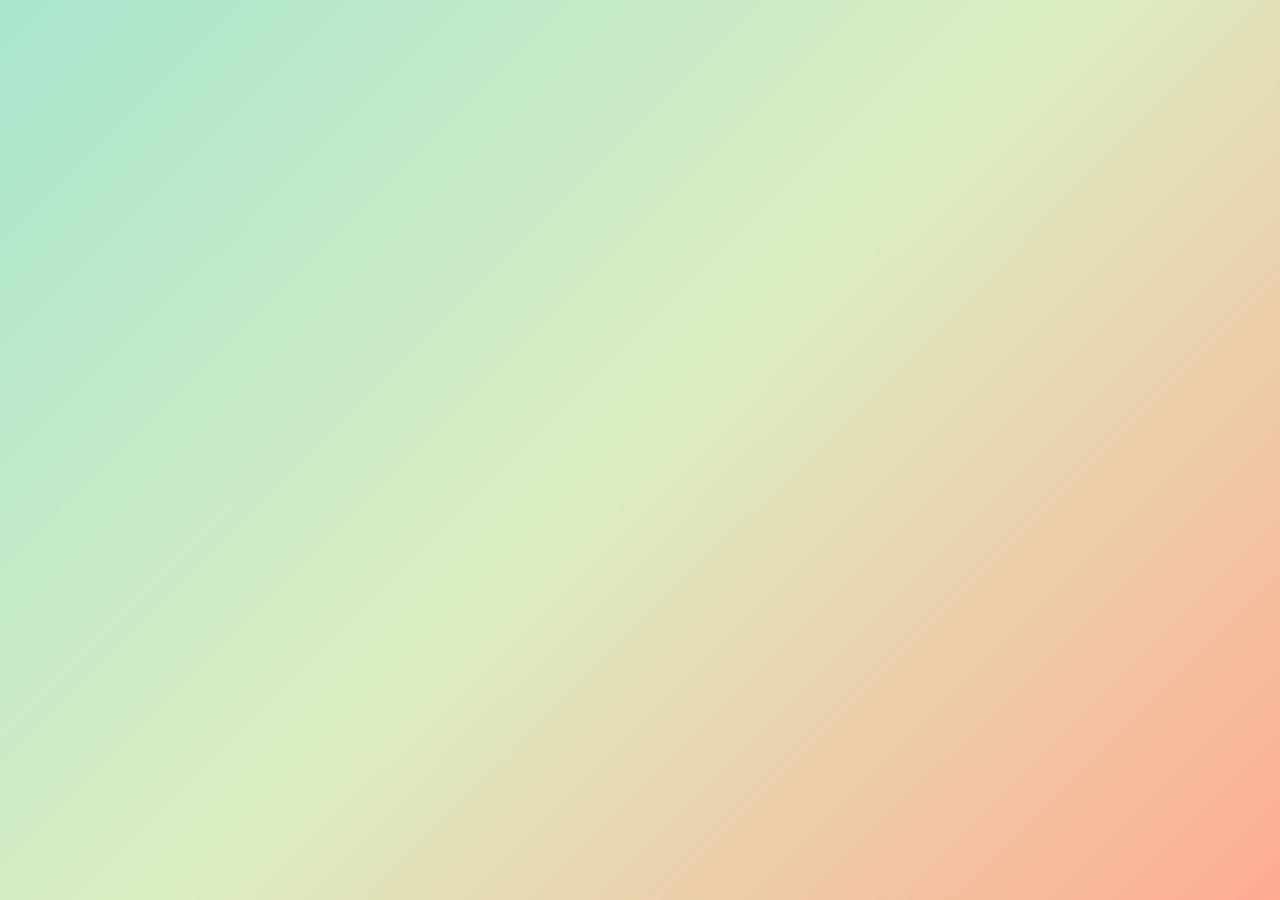
<file: index.html>
<!DOCTYPE html>
<html lang="pl">
<head>
    <meta charset="UTF-8">
    <meta name="viewport" content="width=device-width, initial-scale=1.0">
    <title>LikeGo - Wyszukiwanie</title>
    <style>
        body {
            display: flex;
            flex-direction: column;
            align-items: center;
            justify-content: flex-start;
            height: 100vh;
            margin: 0;
            background: linear-gradient(135deg, #a8e6cf, #dcedc1, #ffab91);
            animation: backgroundColorChange 10s ease infinite;
            font-family: Arial, sans-serif;
            opacity: 0; /* Zaczynamy od niewidoczności */
            animation: fadeIn 1s forwards; /* Animacja wejścia */
        }

        @keyframes fadeIn {
            to { opacity: 1; }
        }

        @keyframes backgroundColorChange {
            0% { background-color: #a8e6cf; }
            33% { background-color: #dcedc1; }
            66% { background-color: #ffab91; }
            100% { background-color: #a8e6cf; }
        }

        .shortcut-container {
            display: flex;
            gap: 10px;
            margin-top: 60px; /* Odstęp od górnej części ekranu */
        }

        .shortcut {
            width: 50px;
            height: 50px;
            display: flex;
            align-items: center;
            justify-content: center;
            border-radius: 50%;
            background-color: #a8e6cf;
            color: white;
            font-size: 24px;
            animation: shortcutSlideIn 0.5s forwards; /* Animacja wejścia skrótów */
            transform: translateY(-20px); /* Zaczynamy z przesunięciem */
        }

        @keyframes shortcutSlideIn {
            to { transform: translateY(0); }
        }

        .shortcut:hover {
            background-color: #007BFF; /* Zmiana koloru tła */
            transform: rotate(360deg); /* Obrót */
            box-shadow: 0 0 10px rgba(0, 123, 255, 0.5); /* Akcentujący cień */
            transition: transform 0.3s ease; /* Płynne przejście */
        }

        .logo {
            width: 100px; /* Dostosuj rozmiar logo */
            margin-top: 20px; /* Odstęp od skrótów */
            opacity: 0; /* Zaczynamy od niewidoczności */
            animation: logoFadeIn 1s forwards; /* Animacja wejścia logo */
        }

        @keyframes logoFadeIn {
            from { transform: scale(0.5); opacity: 0; } /* Powiększenie na wejściu */
            to { transform: scale(1); opacity: 1; }
        }

        .search-container {
            margin-top: 20px;
            width: 100%;
            display: flex;
            justify-content: center;
        }

        input[type="text"] {
            padding: 10px;
            width: 300px;
            border: 1px solid #ccc;
            border-radius: 5px;
            font-size: 16px;
        }

        input[type="submit"] {
            padding: 10px 20px;
            margin-left: 10px;
            border: none;
            border-radius: 5px;
            background-color: #4CAF50;
            color: white;
            cursor: pointer;
            font-size: 16px;
            transition: background-color 0.3s, transform 0.1s;
        }

        input[type="submit"]:hover {
            background-color: #45a049;
            transform: scale(1.05); /* Powiększenie */
        }

        input[type="submit"]:active {
            transform: translateY(2px); /* Skok w dół przy kliknięciu */
        }

        .arcade-button {
            position: absolute; /* Umieść przycisk w prawym górnym rogu */
            top: 20px;
            right: 20px;
            padding: 10px 15px;
            border: none;
            border-radius: 5px;
            background-color: #007BFF;
            color: white;
            font-size: 16px;
            cursor: pointer;
            transition: background-color 0.3s, transform 0.1s;
            opacity: 0; /* Zaczynamy od niewidoczności */
            animation: arcadeButtonSlideIn 1s forwards; /* Animacja przycisku */
        }

        @keyframes arcadeButtonSlideIn {
            from { transform: translateY(-20px); opacity: 0; }
            to { transform: translateY(0); opacity: 1; }
        }

        .added {
            background-color: #FFD700; /* Złoty kolor na 1 sekundę */
            animation: pulse 0.5s; /* Pulsujący efekt */
        }

        @keyframes pulse {
            0% { transform: scale(1); }
            50% { transform: scale(1.1); }
            100% { transform: scale(1); }
        }

        .hidden {
            display: none; /* Ukryj element */
        }
    </style>
</head>
<body>
    <button class="arcade-button" onclick="window.location.href='arcade.html'">Arcade</button> <!-- Przycisk Arcade -->

    <div class="shortcut-container" id="shortcutContainer">
        <div class="shortcut" onclick="openLink('https://www.youtube.com')">Y</div> <!-- YouTube -->
        <div class="shortcut" onclick="openLink('https://www.wikipedia.org')">W</div> <!-- Wikipedia -->
        <div class="shortcut" onclick="openLink('https://www.facebook.com')">F</div> <!-- Facebook -->
        <div class="shortcut" onclick="addCustomShortcut()">+</div> <!-- Przycisk dodawania skrótu -->
    </div>

    <img src="logo.png" alt="LikeGo Logo" class="logo"> <!-- Logo pod skrótami -->

    <div class="search-container">
        <input type="text" id="searchInput" placeholder="Wyszukaj..." oninput="filterShortcuts()">
        <input type="submit" value="Szukaj" onclick="performSearch()">
    </div>

    <script>
        const shortcuts = [
            { letter: 'Y', url: 'https://www.youtube.com' },
            { letter: 'W', url: 'https://www.wikipedia.org' },
            { letter: 'F', url: 'https://www.facebook.com' }
        ];

        function openLink(url) {
            window.open(url, '_blank'); // Otwórz skrót w nowej karcie
        }

        function addCustomShortcut() {
            const shortcutLetter = prompt("Wprowadź literę skrótu:");
            if (shortcutLetter) {
                const shortcutDiv = document.createElement('div');
                shortcutDiv.className = 'shortcut added'; // Dodaj klasę do animacji
                shortcutDiv.innerText = shortcutLetter.toUpperCase();
                shortcutDiv.onclick = function() {
                    openLink('https://example.com/' + shortcutLetter.toLowerCase()); // Przykładowy link
                };
                document.querySelector('.shortcut-container').appendChild(shortcutDiv);

                // Usuwanie animacji po 1 sekundzie
                setTimeout(() => {
                    shortcutDiv.classList.remove('added');
                }, 1000);

                // Dodaj nowy skrót do tablicy
                shortcuts.push({ letter: shortcutLetter.toUpperCase(), url: 'https://example.com/' + shortcutLetter.toLowerCase() });
            }
        }

        function filterShortcuts() {
            const query = document.getElementById('searchInput').value.toLowerCase();
            const shortcutContainer = document.getElementById('shortcutContainer');
            const shortcutDivs = shortcutContainer.children;

            // Ukryj wszystkie skróty
            Array.from(shortcutDivs).forEach(shortcut => {
                const letter = shortcut.innerText.toLowerCase();
                if (letter.includes(query)) {
                    shortcut.classList.remove('hidden');
                } else {
                    shortcut.classList.add('hidden');
                }
            });
        }

        function performSearch() {
            const query = document.getElementById('searchInput').value;
            if (query) {
                // Otwórz Google z wyszukiwanym zapytaniem
                const googleSearchUrl = `https://www.google.com/search?q=${encodeURIComponent(query)}`;
                window.open(googleSearchUrl, '_blank');
            } else {
                alert("Proszę wprowadzić zapytanie do wyszukiwania.");
            }
        }
    </script>
</body>
</html>
</file>
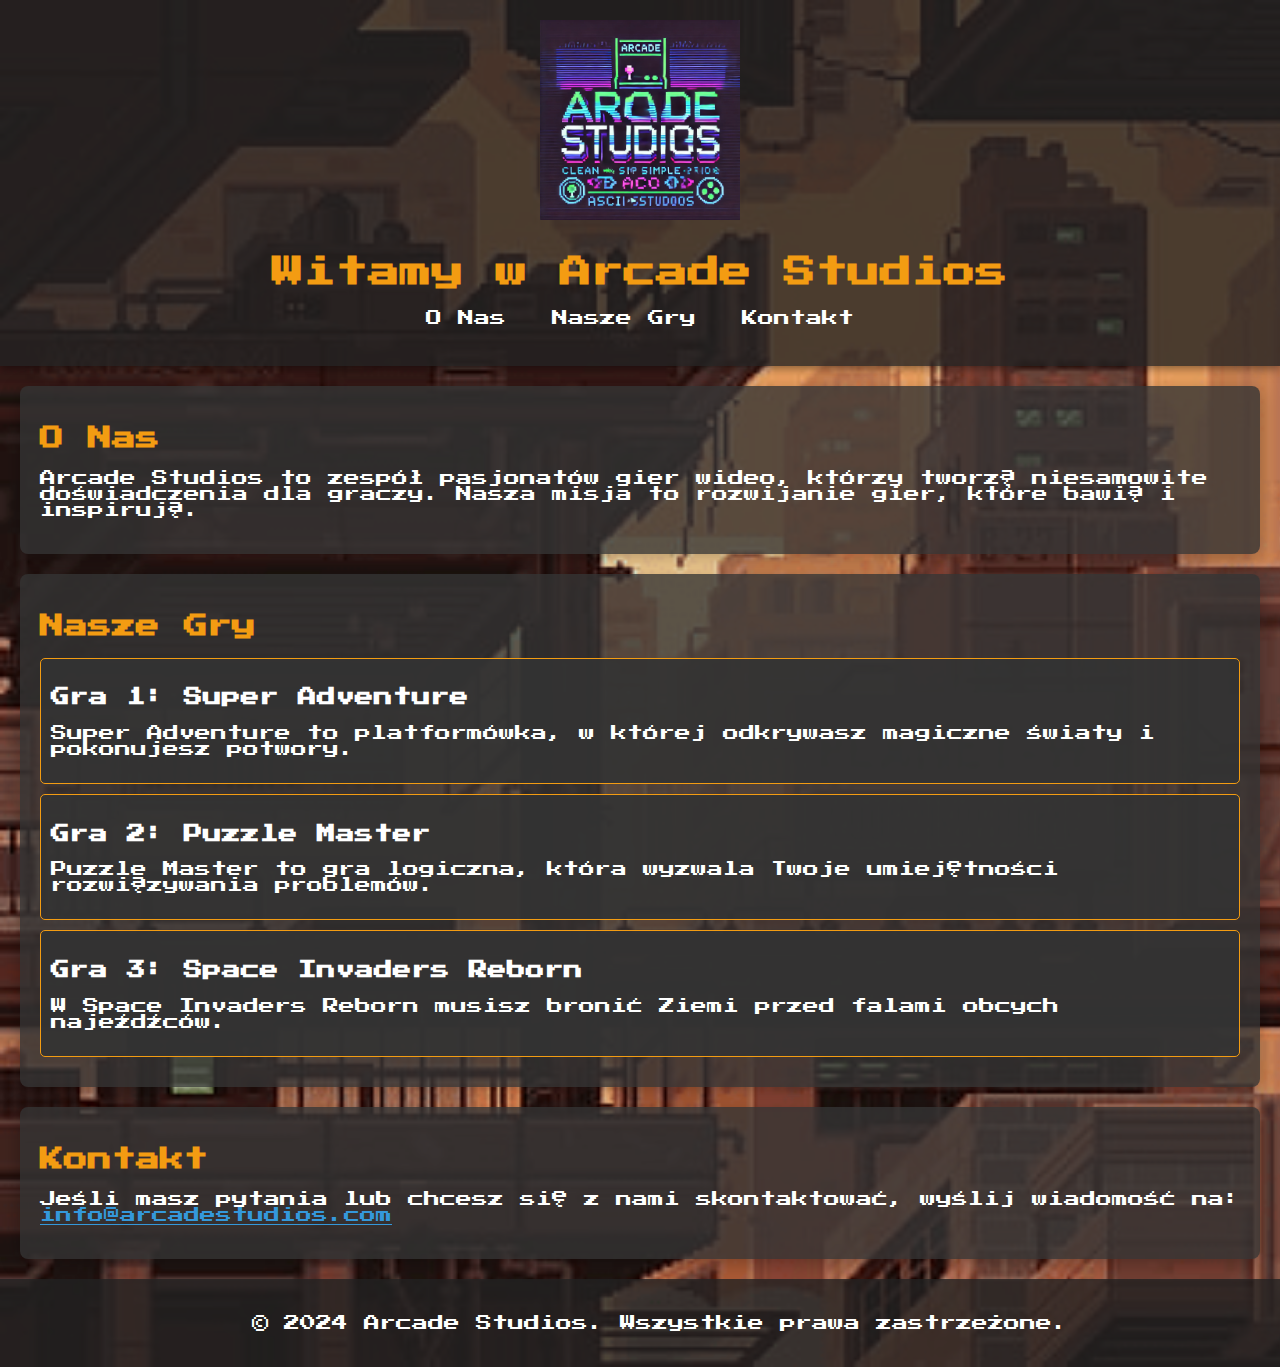
<file: arcade.html>
<!DOCTYPE html>
<html lang="pl">
<head>
    <meta charset="UTF-8">
    <meta name="viewport" content="width=device-width, initial-scale=1.0">
    <title>Arcade Studios</title>
    <link href="https://fonts.googleapis.com/css2?family=Press+Start+2P&display=swap" rel="stylesheet">
    <link rel="stylesheet" href="styles.css">
</head>
<body>

<header>
    <img src="logos.png" alt="Logo Arcade Studios" class="logo">
    <h1>Witamy w Arcade Studios</h1>
    <nav>
        <a href="#o-nas">O Nas</a>
        <a href="#nasze-gry">Nasze Gry</a>
        <a href="#kontakt">Kontakt</a>
    </nav>
</header>

<section id="o-nas">
    <h2>O Nas</h2>
    <p>Arcade Studios to zespół pasjonatów gier wideo, którzy tworzą niesamowite doświadczenia dla graczy. Nasza misja to rozwijanie gier, które bawią i inspirują.</p>
</section>

<section id="nasze-gry">
    <h2>Nasze Gry</h2>
    <div class="game">
        <h3>Gra 1: Super Adventure</h3>
        <p>Super Adventure to platformówka, w której odkrywasz magiczne światy i pokonujesz potwory.</p>
    </div>
    <div class="game">
        <h3>Gra 2: Puzzle Master</h3>
        <p>Puzzle Master to gra logiczna, która wyzwala Twoje umiejętności rozwiązywania problemów.</p>
    </div>
    <div class="game">
        <h3>Gra 3: Space Invaders Reborn</h3>
        <p>W Space Invaders Reborn musisz bronić Ziemi przed falami obcych najeźdźców.</p>
    </div>
</section>

<section id="kontakt">
    <h2>Kontakt</h2>
    <p>Jeśli masz pytania lub chcesz się z nami skontaktować, wyślij wiadomość na: <a href="mailto:info@arcadestudios.com">info@arcadestudios.com</a></p>
</section>

<footer>
    <p>&copy; 2024 Arcade Studios. Wszystkie prawa zastrzeżone.</p>
</footer>

</body>
</html>
</file>
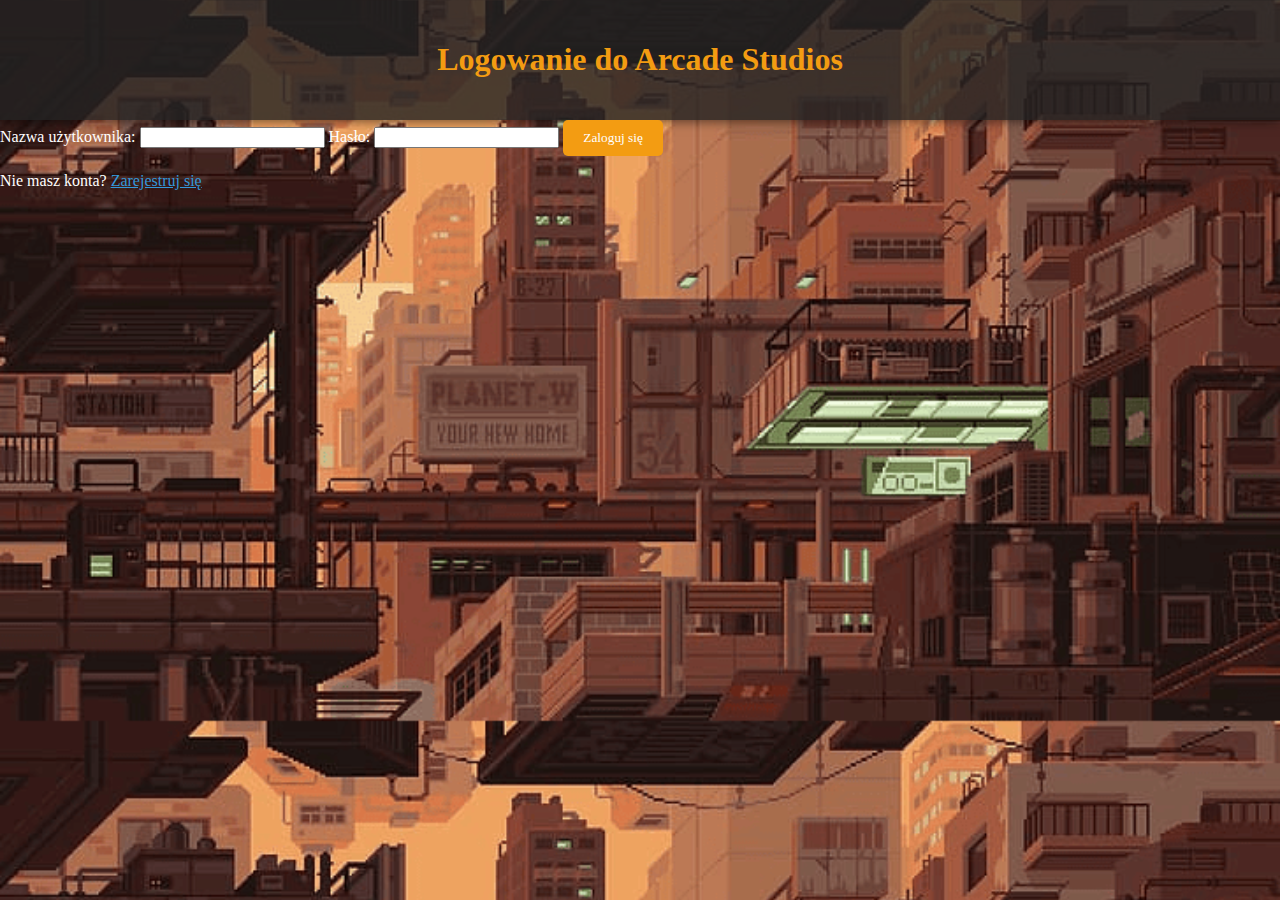
<file: login.html>
<!DOCTYPE html>
<html lang="pl">
<head>
    <meta charset="UTF-8">
    <meta name="viewport" content="width=device-width, initial-scale=1.0">
    <link rel="stylesheet" href="styles.css">
    <title>Logowanie - Arcade Studios</title>
</head>
<body>
    <header>
        <h1>Logowanie do Arcade Studios</h1>
    </header>
    <main>
        <form action="/login" method="POST">
            <label for="username">Nazwa użytkownika:</label>
            <input type="text" id="username" name="username" required>
            
            <label for="password">Hasło:</label>
            <input type="password" id="password" name="password" required>
            
            <button type="submit">Zaloguj się</button>
        </form>
        <p>Nie masz konta? <a href="register.html">Zarejestruj się</a></p>
    </main>
</body>
</html>
</file>
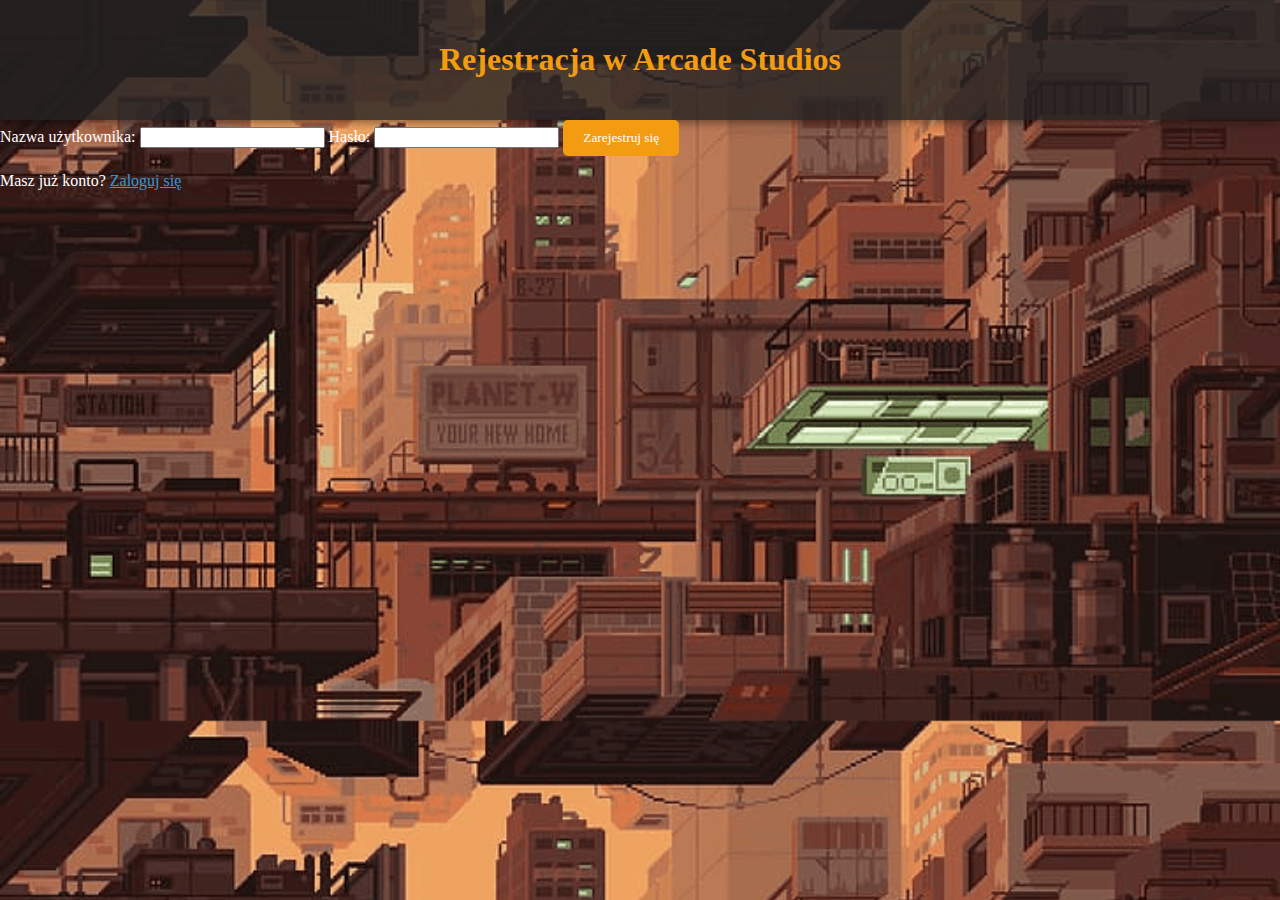
<file: register.html>
<!DOCTYPE html>
<html lang="pl">
<head>
    <meta charset="UTF-8">
    <meta name="viewport" content="width=device-width, initial-scale=1.0">
    <link rel="stylesheet" href="styles.css">
    <title>Rejestracja - Arcade Studios</title>
</head>
<body>
    <header>
        <h1>Rejestracja w Arcade Studios</h1>
    </header>
    <main>
        <form action="/register" method="POST">
            <label for="username">Nazwa użytkownika:</label>
            <input type="text" id="username" name="username" required>
            
            <label for="password">Hasło:</label>
            <input type="password" id="password" name="password" required>
            
            <button type="submit">Zarejestruj się</button>
        </form>
        <p>Masz już konto? <a href="login.html">Zaloguj się</a></p>
    </main>
</body>
</html>
</file>
<file: styles.css>
body {
    font-family: 'Press Start 2P', cursive; /* Font przypominający styl gier arcade */
    background-image: url('tlo.png'); /* Ustaw swoje tło */
    background-size: cover; /* Dopasuj tło */
    margin: 0;
    padding: 0;
    color: #fff; /* Jasny kolor tekstu dla lepszej czytelności */
}

header {
    background-color: rgba(34, 34, 34, 0.8); /* Przezroczysty ciemny nagłówek */
    color: #f39c12;
    padding: 20px;
    text-align: center;
    box-shadow: 0 2px 10px rgba(0, 0, 0, 0.5);
}

nav {
    margin: 20px 0;
}

nav a {
    color: #fff;
    margin: 0 15px;
    text-decoration: none;
    transition: color 0.3s, transform 0.2s;
}

nav a:hover {
    color: #f39c12; /* Kolor po najechaniu */
    transform: scale(1.1); /* Powiększenie na hover */
}

section {
    padding: 20px;
    margin: 20px;
    background-color: rgba(51, 51, 51, 0.8); /* Ciemniejszy kolor dla sekcji */
    border-radius: 8px;
    box-shadow: 0 4px 20px rgba(0, 0, 0, 0.3);
}

/* Dodatkowe style dla gry Arca45 */
.game {
    background-color: rgba(51, 51, 51, 0.9); /* Kolor tła dla gier */
    border: 1px solid #f39c12; /* Żółty kontur */
    margin: 10px 0;
    padding: 10px;
    border-radius: 5px;
    transition: transform 0.3s;
}


.game:hover {
    transform: scale(1.02); /* Powiększenie po najechaniu */
}

footer {
    text-align: center;
    padding: 20px;
    background-color: rgba(34, 34, 34, 0.8);
    color: white;
    position: relative;
    bottom: 0;
    width: 100%;
}

img.logo {
    max-width: 200px; /* Dostosuj rozmiar logo */
    height: auto;
    margin-bottom: 15px;
}

h2 {
    color: #f39c12; /* Kolor nagłówków */
}

/* Dodatkowe stylizacje dla linków */
a {
    color: #3498db; /* Kolor linków */
    transition: color 0.3s;
}

a:hover {
    color: #f39c12; /* Kolor po najechaniu */
}

/* Styl dla przycisków, aby wyglądały jak przyciski arcade */
button {
    background-color: #f39c12;
    border: none;
    color: #fff;
    padding: 10px 20px;
    border-radius: 5px;
    cursor: pointer;
    font-family: 'Press Start 2P', cursive;
    transition: background-color 0.3s;
}

button:hover {
    background-color: #e67e22; /* Ciemniejszy kolor przy najechaniu */
}

/* Animacja na linki w nawigacji */
@keyframes pulse {
    0% {
        transform: scale(1);
    }
    50% {
        transform: scale(1.1);
    }
    100% {
        transform: scale(1);
    }
}

nav a:hover {
    animation: pulse 0.5s;
}

#home h2 {
    color: #f39c12; /* Kolor nagłówka */
}

#home ul {
    list-style-type: none; /* Usunięcie punktów z listy */
    padding: 0;
}

#home li {
    background-color: rgba(255, 255, 255, 0.1);
    padding: 10px;
    border-radius: 5px;
    margin: 5px 0;
    transition: background-color 0.3s;
}

#home li:hover {
    background-color: rgba(255, 255, 255, 0.2); /* Efekt hover dla elementów listy */
}
</file>
